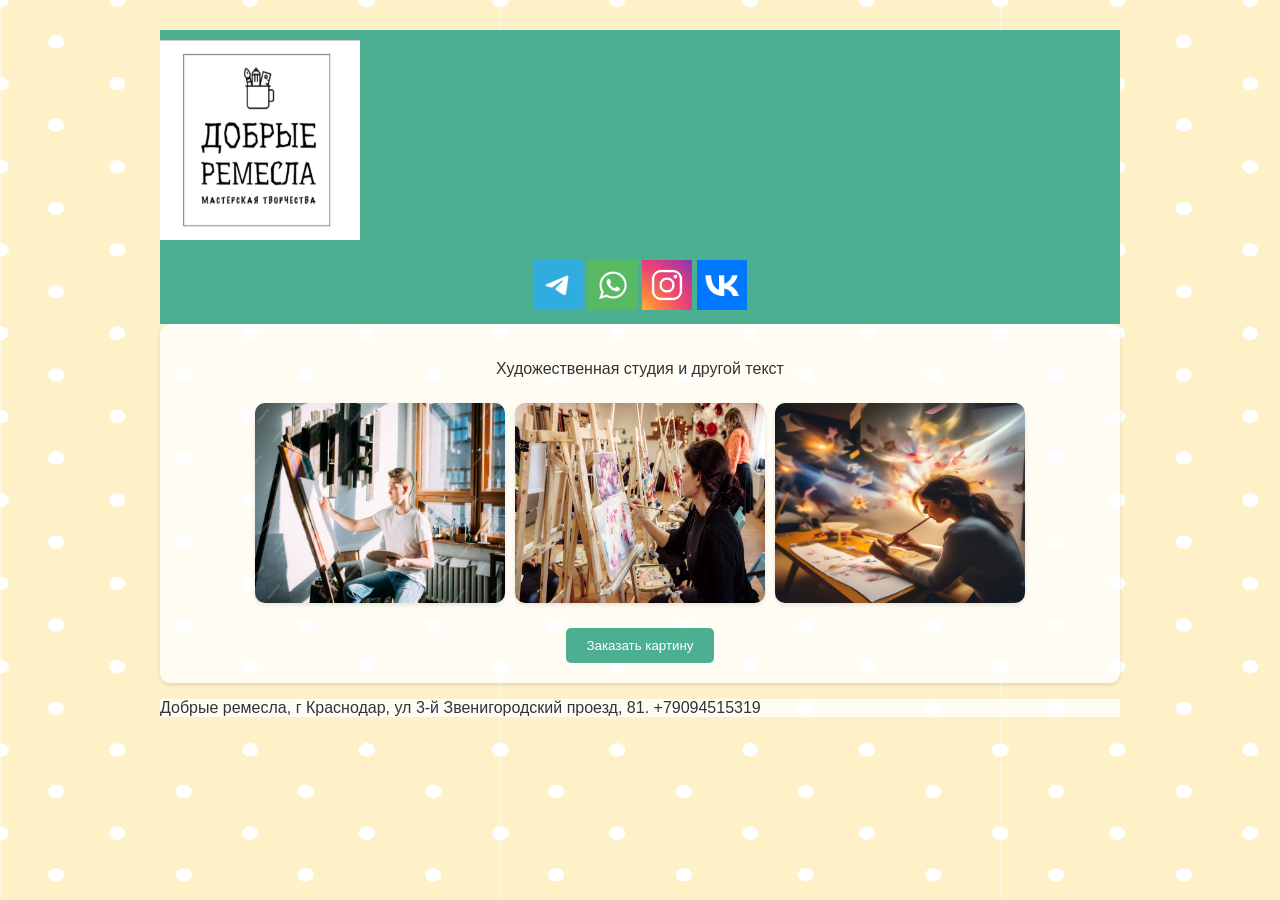
<file: index.html>
<!DOCTYPE html>
<html lang="ru">
<head>
    <meta charset="UTF-8">
    <meta name="viewport" content="width=device-width, initial-scale=1.0">
    <title></title>
    <link rel="stylesheet" href="style.css">
</head>
<body>
    
    <div class="container">
        <div class="header">
                
                <img id="logo" src = "logo/logo.png" width="200" height="200"> 
                <div class="links">
                    <a href="#"><img src="logo/telegram.png"></a>
                    <a href="#"><img src="logo/whatsapp.png"></a>
                    <a href="#"><img src="logo/instagram.png"></a>
                    <a href="#"><img src="logo/vk.png"></a>
                </div>
        </div>
        <div class="content">
            <div class="description">
                <p>Художественная студия и другой текст</p>
            </div>
            <div class="gallery">
                <img src="images/image1.jpg" alt="Картина 1">
                <img src="images/image2.jpg" alt="Картина 2">
                <img src="images/image3.jpg" alt="Картина 3">
                <!-- Добавьте больше изображений -->
            </div>
            <div class="cta">
                <button>Заказать картину</button>
            </div>
        </div>
    </div>
</body>
<footer>
    <div class="foot">
        <p>Добрые ремесла, г Краснодар, ул 3-й Звенигородский проезд, 81. +79094515319</p>
    </div>
</footer>
</html>
</file>
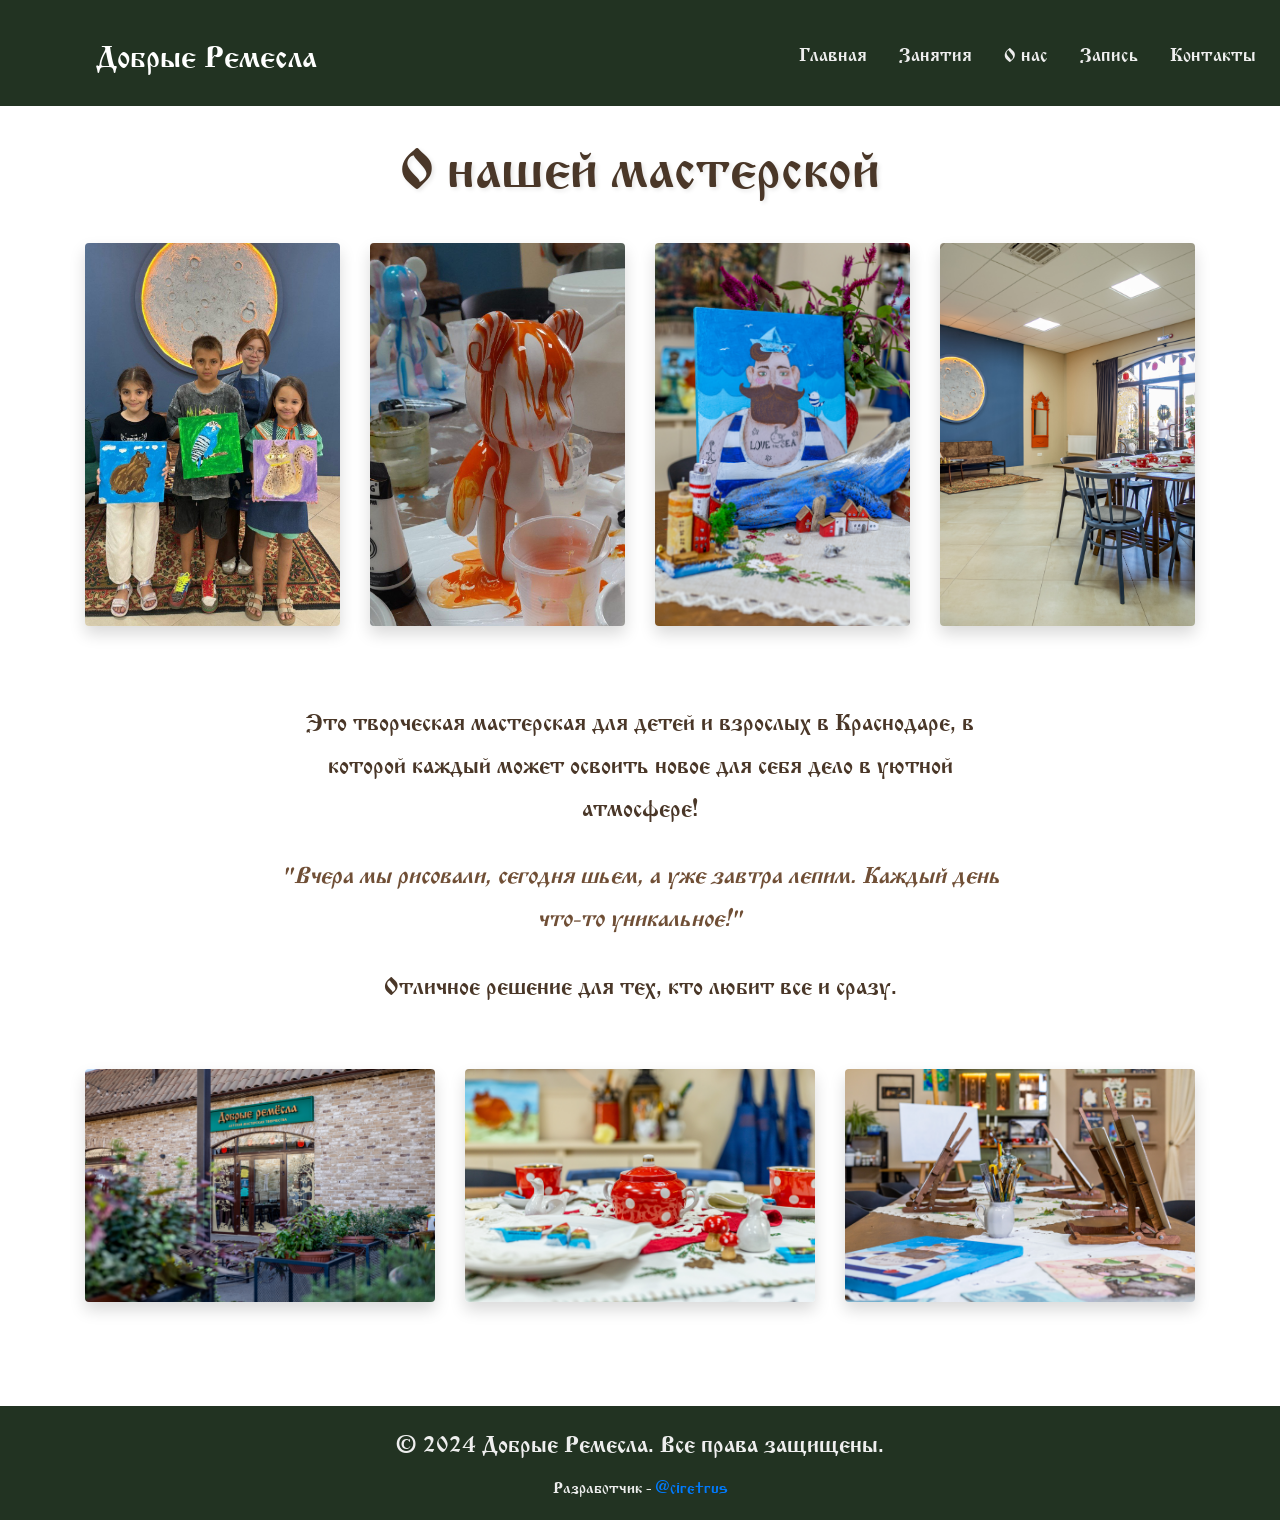
<file: frontend/about.html>
<!DOCTYPE html>
<html lang="ru">
<head>
    <link rel="icon" href="images/icon.png" type="image/png">
    <meta name="keywords" content="мастер класс для детей краснодар,столярная мастерская для детей,мастер классы для детей в краснодаре,мастер классы краснодар,добрые ремесла,dobrie remesla">
    <meta name="description" content="Мастерская для взрослых и детей - Добрые ремесла">
    <meta charset="UTF-8">
    <meta name="viewport" content="width=device-width, initial-scale=1.0">
    <title>О нас | Добрые Ремесла</title>
    <link rel="stylesheet" href="https://stackpath.bootstrapcdn.com/bootstrap/4.5.2/css/bootstrap.min.css">
    <link rel="stylesheet" href="style.css">
</head>
<body>
    <header class="site-header">
        <nav class="navbar navbar-expand-lg navbar-dark">
            <a class="navbar-brand" href="index.html">Добрые Ремесла</a>
            <button class="navbar-toggler" type="button" data-toggle="collapse" data-target="#navbarNav" aria-controls="navbarNav" aria-expanded="false" aria-label="Toggle navigation">
                <span class="navbar-toggler-icon"></span>
            </button>
            <div class="collapse navbar-collapse" id="navbarNav">
                <ul class="navbar-nav ml-auto">
                    <li class="nav-item">
                        <a class="nav-link" href="index.html">Главная</a>
                    </li>
                    <li class="nav-item">
                        <a class="nav-link" href="classes.html">Занятия</a>
                    </li>
                    <li class="nav-item">
                        <a class="nav-link" href="about.html">О нас</a>
                    </li>
                    <li class="nav-item">
                        <a class="nav-link" href="index.html#contact">Запись</a>
                    </li>
                    <li class="nav-item">
                        <a class="nav-link" href="contacts.html">Контакты</a>
                    </li>
                </ul>
            </div>
        </nav>
    </header>

    <section class="about-page">
        <div class="container">
            <h1 class="text-center mb-5 mt-4 pt-4">О нашей мастерской</h1>
            
            <!-- Первый ряд из 4 фотографий -->
            <div class="row mb-5">
                <div class="col-md-3 col-6 mb-4">
                    <img src="images/workshop1.jpg" alt="Мастерская творчества" class="img-fluid rounded shadow">
                </div>
                <div class="col-md-3 col-6 mb-4">
                    <img src="images/workshop2.jpg" alt="Занятия для детей" class="img-fluid rounded shadow">
                </div>
                <div class="col-md-3 col-6 mb-4">
                    <img src="images/workshop3.jpg" alt="Рабочий процесс" class="img-fluid rounded shadow">
                </div>
                <div class="col-md-3 col-6 mb-4">
                    <img src="images/workshop4.jpg" alt="Готовые изделия" class="img-fluid rounded shadow">
                </div>
            </div>
            
            <!-- Текст о мастерской -->
            <div class="about-text mb-5">
                <div class="row justify-content-center">
                    <div class="col-lg-8">
                        <p class="text-center mb-4">Это творческая мастерская для детей и взрослых в Краснодаре, в которой каждый может освоить новое для себя дело в уютной атмосфере!</p>
                        <p class="text-center font-italic mb-4">"Вчера мы рисовали, сегодня шьем, а уже завтра лепим. Каждый день что-то уникальное!"</p>
                        <p class="text-center">Отличное решение для тех, кто любит все и сразу.</p>
                    </div>
                </div>
            </div>
            
            <!-- Второй ряд из 3 фотографий -->
            <div class="row">
                <div class="col-md-4 mb-4">
                    <img src="images/workshop5.jpg" alt="Творческий процесс" class="img-fluid rounded shadow">
                </div>
                <div class="col-md-4 mb-4">
                    <img src="images/workshop6.jpg" alt="Материалы для творчества" class="img-fluid rounded shadow">
                </div>
                <div class="col-md-4 mb-4">
                    <img src="images/workshop7.jpg" alt="Готовые работы" class="img-fluid rounded shadow">
                </div>
            </div>
        </div>
    </section>

    <footer class="site-footer">
        <div class="container">
            <p>&copy; 2024 Добрые Ремесла. Все права защищены.</p>
            <p class="h6"> Разработчик - <a href="https://t.me/ciretrus">@ciretrus</a></p>
        </div>
    </footer>

    <script src="https://code.jquery.com/jquery-3.5.1.slim.min.js"></script>
    <script src="https://cdn.jsdelivr.net/npm/@popperjs/core@2.5.3/dist/umd/popper.min.js"></script>
    <script src="https://stackpath.bootstrapcdn.com/bootstrap/4.5.2/js/bootstrap.min.js"></script>
</body>
</html>
</file>
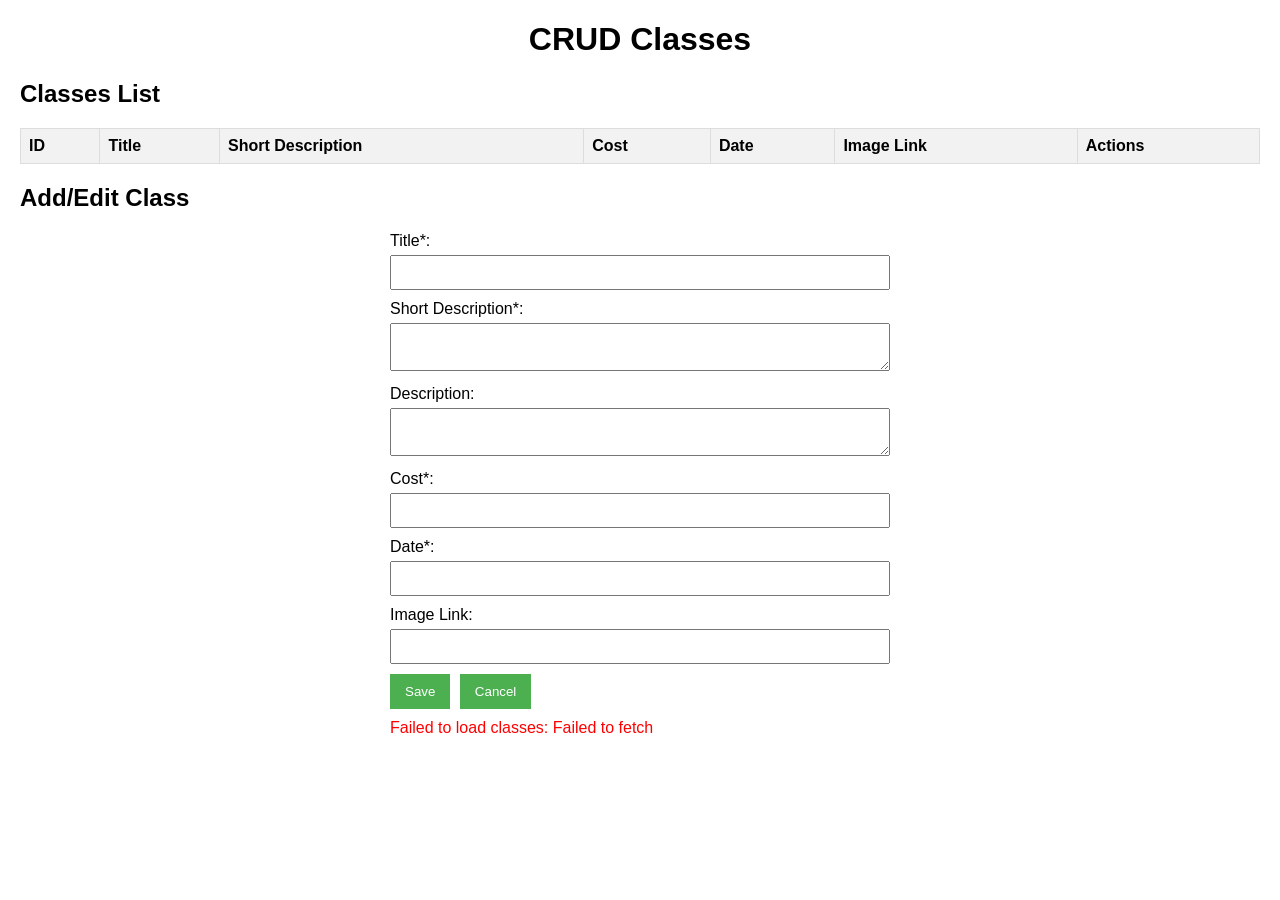
<file: frontend/admin.html>
<!DOCTYPE html>
<html lang="en">
<head>
    <meta charset="UTF-8">
    <meta name="viewport" content="width=device-width, initial-scale=1.0">
    <title>CRUD Classes</title>
    <style>
        body {
            font-family: Arial, sans-serif;
            margin: 20px;
        }

        h1 {
            text-align: center;
        }

        #classes-container {
            margin-bottom: 20px;
        }

        table {
            width: 100%;
            border-collapse: collapse;
            margin-bottom: 20px;
        }

        th, td {
            border: 1px solid #ddd;
            padding: 8px;
            text-align: left;
        }

        th {
            background-color: #f2f2f2;
        }

        form {
            max-width: 500px;
            margin: 0 auto;
        }

        label {
            display: block;
            margin-bottom: 5px;
        }

        input, textarea {
            width: 100%;
            padding: 8px;
            margin-bottom: 10px;
            box-sizing: border-box;
        }

        button {
            background-color: #4CAF50;
            color: white;
            padding: 10px 15px;
            border: none;
            cursor: pointer;
            margin-right: 5px;
        }

        button.delete {
            background-color: #f44336;
        }

        button:hover {
            opacity: 0.8;
        }

        .error {
            color: red;
            margin-top: 10px;
        }
        
        .success {
            color: green;
            margin-top: 10px;
        }
    </style>
</head>
<body>

<h1>CRUD Classes</h1>

<div id="classes-container">
    <h2>Classes List</h2>
    <table id="classes-table">
        <thead>
            <tr>
                <th>ID</th>
                <th>Title</th>
                <th>Short Description</th>
                <th>Cost</th>
                <th>Date</th>
                <th>Image Link</th>
                <th>Actions</th>
            </tr>
        </thead>
        <tbody>
            <!-- Classes will be dynamically added here -->
        </tbody>
    </table>
</div>

<div id="add-edit-form">
    <h2>Add/Edit Class</h2>
    <form id="class-form">
        <input type="hidden" id="id">
        <label for="title">Title*:</label>
        <input type="text" id="title" required>

        <label for="short_description">Short Description*:</label>
        <textarea id="short_description" required></textarea>

        <label for="description">Description:</label>
        <textarea id="description"></textarea>

        <label for="cost">Cost*:</label>
        <input type="number" id="cost" required>

        <label for="date">Date*:</label>
        <input type="text" id="date" required>

        <label for="image_link">Image Link:</label>
        <input type="text" id="image_link">

        <button type="button" id="save-button">Save</button>
        <button type="button" id="cancel-button">Cancel</button>
        <p id="form-error" class="error"></p>
        <p id="form-success" class="success"></p>
    </form>
</div>

<script>
    // API configuration
    const API_BASE_URL = 'http://localhost:8000';
    
    // DOM elements
    const classesTable = document.getElementById('classes-table').getElementsByTagName('tbody')[0];
    const saveButton = document.getElementById('save-button');
    const cancelButton = document.getElementById('cancel-button');
    const formError = document.getElementById('form-error');
    const formSuccess = document.getElementById('form-success');
    let currentClassId = null;

    // Helper function for API requests
    async function apiRequest(endpoint, method = 'POST', data = {}) {
        try {
            const response = await fetch(`${API_BASE_URL}${endpoint}`, {
                method,
                headers: {
                    'Content-Type': 'application/json',
                },
                body: JSON.stringify(data),
                mode: 'cors'
            });

            if (!response.ok) {
                const errorData = await response.json().catch(() => ({}));
                throw new Error(errorData.message || `HTTP error! status: ${response.status}`);
            }

            return await response.json();
        } catch (error) {
            console.error(`API request failed: ${error}`);
            throw error;
        }
    }

    // Fetch all classes
    async function getAllClasses() {
        try {
            const classes = await apiRequest('/allClass', 'POST', { count: 100 });
            populateTable(classes);
        } catch (error) {
            showError(`Failed to load classes: ${error.message}`);
        }
    }

    // Populate table with classes
    function populateTable(classes) {
        classesTable.innerHTML = '';

        classes.forEach(cls => {
            const row = classesTable.insertRow();
            row.insertCell(0).textContent = cls.id;
            row.insertCell(1).textContent = cls.title;
            row.insertCell(2).textContent = cls.short_description;
            row.insertCell(3).textContent = cls.cost;
            row.insertCell(4).textContent = cls.date;
            row.insertCell(5).textContent = cls.image_link || 'N/A';

            const actionsCell = row.insertCell(6);
            actionsCell.innerHTML = `
                <button onclick="editClass(${cls.id})">Edit</button>
                <button class="delete" onclick="deleteClass(${cls.id})">Delete</button>
            `;
        });
    }

    // Edit class
    async function editClass(id) {
        try {
            currentClassId = id;
            clearMessages();
            
            const cls = await apiRequest('/classId', 'POST', { id });
            
            document.getElementById('id').value = id;
            document.getElementById('title').value = cls.title || '';
            document.getElementById('short_description').value = cls.short_description || '';
            document.getElementById('description').value = cls.description || '';
            document.getElementById('cost').value = cls.cost || '';
            document.getElementById('date').value = cls.date || '';
            document.getElementById('image_link').value = cls.image_link || '';
        } catch (error) {
            showError(`Failed to load class: ${error.message}`);
        }
    }

    // Delete class
    async function deleteClass(id) {
        if (!confirm('Are you sure you want to delete this class?')) return;
        
        try {
            await apiRequest('/deleteClass', 'POST', { id });
            showSuccess(`Class with ID ${id} deleted successfully`);
            await getAllClasses();
            if (currentClassId === id) resetForm();
        } catch (error) {
            showError(`Failed to delete class: ${error.message}`);
        }
    }

    // Save class
    async function saveClass() {
        const formData = {
            title: document.getElementById('title').value.trim(),
            short_description: document.getElementById('short_description').value.trim(),
            description: document.getElementById('description').value.trim(),
            cost: parseInt(document.getElementById('cost').value) || 0,
            date: document.getElementById('date').value.trim(),
            image_link: document.getElementById('image_link').value.trim()
        };

        // Validation
        if (!formData.title || !formData.short_description || isNaN(formData.cost) || !formData.date) {
            showError('Please fill in all required fields (marked with *)');
            return;
        }

        try {
            if (currentClassId) {
                formData.id = currentClassId;
                await apiRequest('/updateClass', 'POST', formData);
                showSuccess('Class updated successfully');
            } else {
                await apiRequest('/addClass', 'POST', formData);
                showSuccess('Class created successfully');
            }
            
            await getAllClasses();
            resetForm();
        } catch (error) {
            showError(`Failed to save class: ${error.message}`);
        }
    }

    // Reset form
    function resetForm() {
        document.getElementById('class-form').reset();
        currentClassId = null;
        clearMessages();
    }

    // Show error message
    function showError(message) {
        formError.textContent = message;
        formSuccess.textContent = '';
    }

    // Show success message
    function showSuccess(message) {
        formSuccess.textContent = message;
        formError.textContent = '';
    }

    // Clear messages
    function clearMessages() {
        formError.textContent = '';
        formSuccess.textContent = '';
    }

    // Event listeners
    saveButton.addEventListener('click', saveClass);
    cancelButton.addEventListener('click', resetForm);

    // Make functions available globally for inline handlers
    window.editClass = editClass;
    window.deleteClass = deleteClass;

    // Initialize
    getAllClasses();
</script>
</body>
</html>
</file>
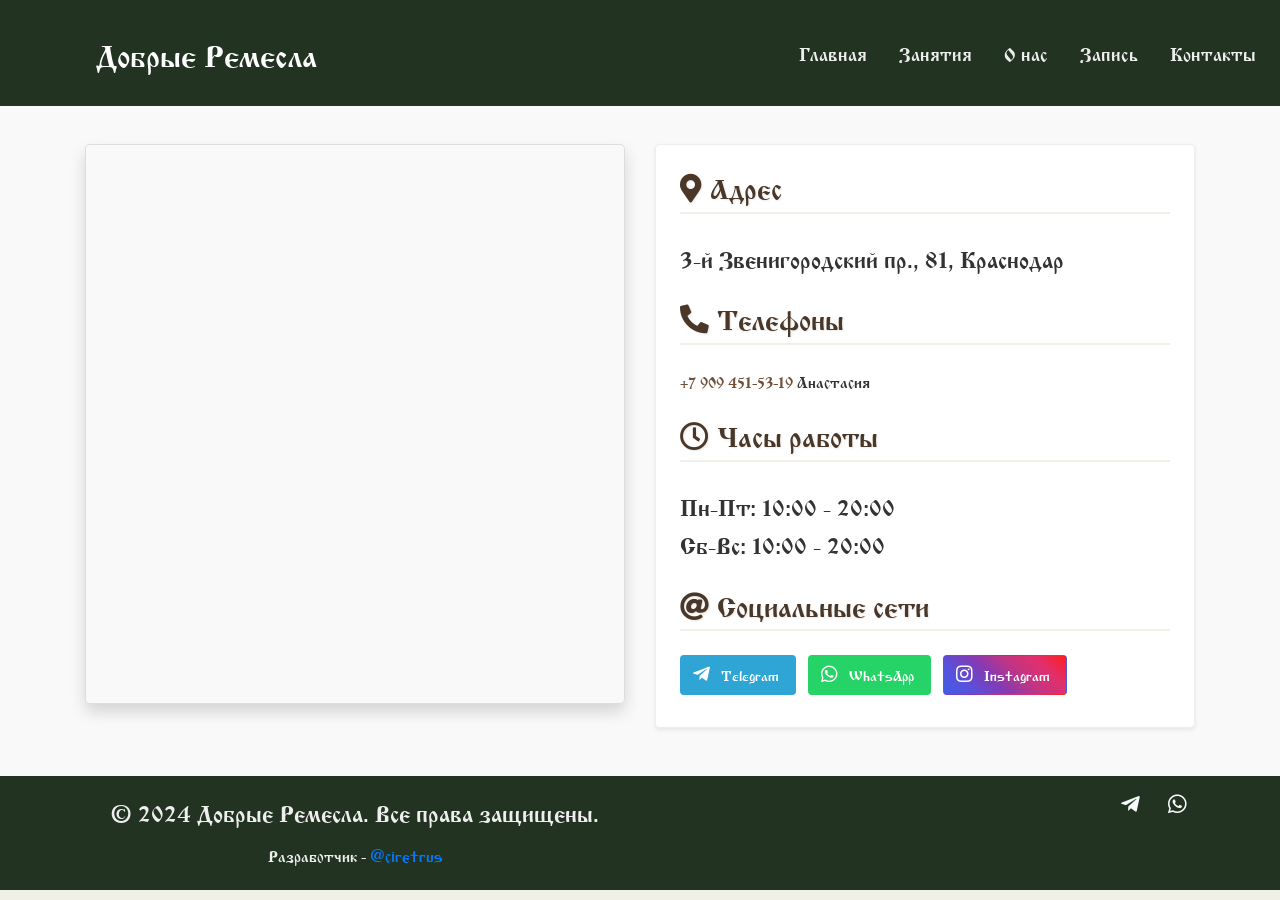
<file: frontend/contacts.html>
<!DOCTYPE html>
<html lang="ru">
<head>
    <link rel="icon" href="images/icon.png" type="image/png">
    <meta name="keywords" content="мастер класс для детей краснодар,столярная мастерская для детей,мастер классы для детей в краснодаре,мастер классы краснодар,добрые ремесла,dobrie remesla">
    <meta name="description" content="Мастерская для взрослых и детей - Добрые ремесла">
    <meta charset="UTF-8">
    <meta name="viewport" content="width=device-width, initial-scale=1.0">
    <title>Контакты | Добрые Ремесла</title>
    <link rel="stylesheet" href="https://stackpath.bootstrapcdn.com/bootstrap/4.5.2/css/bootstrap.min.css">
    <link rel="stylesheet" href="style.css">
    <link rel="preconnect" href="https://fonts.googleapis.com">
    <link rel="preconnect" href="https://fonts.gstatic.com" crossorigin>
    <link href="https://fonts.googleapis.com/css2?family=Amatic+SC:wght@400;700&family=Caveat&family=Marck+Script&family=Old+Standard+TT&display=swap" rel="stylesheet">
    <link rel="stylesheet" href="https://cdnjs.cloudflare.com/ajax/libs/font-awesome/5.15.4/css/all.min.css">
</head>
<body>
    <header class="site-header">
        <nav class="navbar navbar-expand-lg navbar-dark">
            <a class="navbar-brand" href="index.html">Добрые Ремесла</a>
            <button class="navbar-toggler" type="button" data-toggle="collapse" data-target="#navbarNav" aria-controls="navbarNav" aria-expanded="false" aria-label="Toggle navigation">
                <span class="navbar-toggler-icon"></span>
            </button>
            <div class="collapse navbar-collapse" id="navbarNav">
                <ul class="navbar-nav ml-auto">
                    <li class="nav-item">
                        <a class="nav-link" href="index.html">Главная</a>
                    </li>
                    <li class="nav-item">
                        <a class="nav-link" href="classes.html">Занятия</a>
                    </li>
                    <li class="nav-item">
                        <a class="nav-link" href="index.html#about">О нас</a>
                    </li>
                    <li class="nav-item">
                        <a class="nav-link" href="index.html#contact">Запись</a>
                    </li>
                    <li class="nav-item active">
                        <a class="nav-link" href="contacts.html">Контакты</a>
                    </li>
                </ul>
            </div>
        </nav>
    </header>

    <section class="contacts-main py-5">
        <div class="container">
            <h1 class="text-center mb-5">Как нас найти</h1>
            <div class="row">
                <div class="col-lg-6 mb-4">
                    <div class="map-container rounded-lg overflow-hidden shadow">
                        <iframe src="https://yandex.ru/map-widget/v1/?um=constructor%3A6b114ce9e1b5260d04732c5f7833d59ec7997b266237e921d283fa5ecd2101bc&amp;source=constructor" width="100%" height="100%" frameborder="0"></iframe>
                    </div>
                </div>
                <div class="col-lg-6">
                    <div class="contact-info p-4 rounded shadow-sm">
                        <h3 class="mb-4"><i class="fas fa-map-marker-alt mr-2"></i>Адрес</h3>
                        <p class="mb-4">3-й Звенигородский пр., 81, Краснодар</p>
                        
                        <h3 class="mb-4"><i class="fas fa-phone-alt mr-2"></i>Телефоны</h3>
                        <ul class="list-unstyled mb-4">
                            <li><a href="tel:+79094515319">+7 909 451-53-19   </a>Анастасия</li>
                        </ul>
                        
                        <h3 class="mb-4"><i class="far fa-clock mr-2"></i>Часы работы</h3>
                        <p class="mb-4">
                            Пн-Пт: 10:00 - 20:00<br>
                            Сб-Вс: 10:00 - 20:00
                        </p>
                        
                        <h3 class="mb-4"><i class="fas fa-at mr-2"></i>Социальные сети</h3>
                        <div class="social-links">
                            <a href="https://t.me/dobryeremesla" class="btn btn-social telegram mr-2 mb-2">
                                <i class="fab fa-telegram-plane"></i> Telegram
                            </a>
                            <a href="https://wa.me/79094515319" class="btn btn-social whatsapp mr-2 mb-2">
                                <i class="fab fa-whatsapp"></i> WhatsApp
                            </a>
                            <a href="https://www.instagram.com/dobrie_remeslakrd?igsh=MWEzNjZ6bng1MnFtZg==" class="btn btn-social instagram mr-2 mb-2">
                                <i class="fab fa-instagram"></i> Instagram
                            </a>
                        </div>
                    </div>
                </div>
            </div>
        </div>
    </section>

    <footer class="site-footer">
        <div class="container">
            <div class="row">
                <div class="col-md-6">
                    <p>&copy; 2024 Добрые Ремесла. Все права защищены.</p>
                    <p class="h6"> Разработчик - <a href="https://t.me/ciretrus">@ciretrus</a></p>
                </div>
                <div class="col-md-6 text-md-right">
                    <a href="https://t.me/dobryeremesla" class="text-light mr-3"><i class="fab fa-telegram-plane fa-lg"></i></a>
                    <a href="https://wa.me/79094515319" class="text-light"><i class="fab fa-whatsapp fa-lg"></i></a>
                </div>
            </div>
        </div>
    </footer>

    <script src="https://code.jquery.com/jquery-3.5.1.slim.min.js"></script>
    <script src="https://cdn.jsdelivr.net/npm/@popperjs/core@2.5.3/dist/umd/popper.min.js"></script>
    <script src="https://stackpath.bootstrapcdn.com/bootstrap/4.5.2/js/bootstrap.min.js"></script>
</body>
</html>
</file>
<file: style.css>
body {
    font-family: sans-serif;
    margin: 0;
    padding: 0;
    background-color: #ffffff;
    background-attachment:fixed;
    color: #333;

    background-image: url('background.png'); /* Замените на путь к вашему изображению */
    background-size: 500px 500px; /* Размер горошин */
    background-repeat: repeat;
}

.container {
    max-width: 960px;
    margin: 0 auto;
    padding: 30px 30px 0px;;
}

.header {
    background-color: #4caf91; /* Морской зеленый */
    color: #fff;
    padding: 10px 0;
    display: grid; /* Используем Flexbox */
    align-items: flex-end;
    margin-right: 20px;
    width: 100%;
    
    
}

.header logo{
    margin-left: 20px;

    
}
.links {
    margin: 0 auto;
    margin-top: 20px;
    flex-flow: row wrap;
    justify-content: flex-end;

}
.links a{
    margin: 0;

    

}
.links img {

 
    width: 50px;
    height: 50x;

}

h1 {
    text-align:  center;
    margin-right: 20px;
}

.content {
    background-color: #ffffffce;
    padding: 20px;
    border-radius: 10px;
    box-shadow: 0 2px 4px rgba(0, 0, 0, 0.1)
    
}

.description {
    text-align: center;
}

.gallery {
    display: flex;
    flex-wrap: wrap;
    justify-content: center;
    margin-top: 20px;
}

.gallery img {
    width: 250px;
    height: 200px;
    margin: 5px;
    border-radius: 10px;
    box-shadow: 0 2px 4px rgba(0, 0, 0, 0.1);
}

.cta {
    text-align: center;
    margin-top: 20px;
}

.cta button {
    background-color: #4caf91;
    color: #fff;
    padding: 10px 20px;
    border: none;
    border-radius: 5px;
    cursor: pointer;
}
.foot {
    max-width: 960px;
    margin: 0 auto;
    background-color: #ffffffce;

}
</file>
<file: frontend/style.css>
/* Добавьте в самое начало файла */
@font-face {
    font-family: 'CyrillicOld';
    src: url('Cyrillic Old [Edited by me].otf') format('opentype');
    font-weight: normal;
    font-style: normal;
    font-display: swap;
  }
  
  /* Стили для страницы "О нас" */
.about-page {
    padding: 5rem 0;
    background-color: #fff;
}

.about-page h1 {
    font-size: 3.5rem;
    color: #4a3728;
    text-shadow: 2px 2px 4px rgba(0,0,0,0.1);
}

.about-text p {
    font-size: 1.5rem;
    line-height: 1.8;
    color: #4a3728;
}

.about-text .font-italic {
    font-style: italic;
    color: #704f36;
}

.about-page img {
    transition: transform 0.3s ease, box-shadow 0.3s ease;
    height: 100%;
    object-fit: cover;
    max-height: 400px;
    width: 100%;
}

.about-page img:hover {
    transform: scale(1.03);
    box-shadow: 0 10px 20px rgba(0,0,0,0.1);
}

@media (max-width: 768px) {
    .about-page h1 {
        font-size: 2.5rem;
    }
    
    .about-text p {
        font-size: 1.2rem;
    }
}
  
  body {
    font-family: 'CyrillicOld', serif;
    max-width: 100%;

  }
  
  h1, h2, h3, .modal-title, .navbar-brand {
    font-family: 'CyrillicOld', cursive;
    font-weight: bold;
  }

body {
    font-family: 'CyrillicOld', serif;
    background-color: #f0f0e6; /* Светлый бежевый, как лен */
    color: #333;
}

body, html {
    margin: 0;
    padding: 0;
    width: 100%;
}

/* Типография */
h1, h2, h3 {
    font-family: 'CyrillicOld', cursive;
    font-weight: 700;
    color: #4a3728; /* Темно-коричневый, как кора дерева */
    text-shadow: 1px 1px 2px rgba(0, 0, 0, 0.1);
}


p {
    line-height: 1.6;
    font-family: 'CyrillicOld', cursive;
    font-size: 1.5rem;
}


/* Стили для формы */
#applicationForm {
    max-width: 600px;
    margin: 0 auto;
}

#applicationForm .form-control {
    background-color: #f9f9f9;
    border: 1px solid #ddd;
    margin-bottom: 1rem;
}

#applicationForm label {
    font-family: 'CyrillicOld', serif;
    font-weight: bold;
    color: #4a3728;
}

#applicationForm button[type="submit"] {
    margin-top: 1rem;
    width: 100%;
}

/* Стили для модального окна успеха */
#successModal .modal-content {
    background-color: #f0f0e6;
    border-radius: 10px;
}

#successModal .modal-title {
    font-family: 'CyrillicOld', cursive;
    font-size: 2rem;
    color: #4a3728;
}
/* Стили для кнопки записи */
.enroll-btn {
    background-color: #704f36;
    border: none;
    padding: 12px;
    font-size: 1.2rem;
    transition: all 0.3s ease;
}

.enroll-btn:hover {
    background-color: #543a26;
    transform: translateY(-2px);
    box-shadow: 0 4px 8px rgba(0,0,0,0.1);
}

/* Анимация для модального окна */
.modal.fade .modal-dialog {
    transition: transform 0.3s ease-out;
}

/* Стили для большой кнопки записи */
.enroll-btn {
    background-color: #704f36;
    border: none;
    padding: 15px;
    font-size: 1.5rem !important;
    transition: all 0.3s ease;
    margin: 20px 0;
    border-radius: 8px !important;
}

.enroll-btn:hover {
    background-color: #543a26;
    transform: translateY(-3px);
    box-shadow: 0 5px 15px rgba(0,0,0,0.1);
}

/* Стили для валидации телефона */
input:invalid {
    border-color: #dc3545 !important;
}

input:valid {
    border-color: #28a745 !important;
}

/* Улучшенные стили для формы */
#applicationForm .form-control {
    padding: 12px;
    font-size: 1.1rem;
}

#applicationForm label {
    font-size: 1.1rem;
    margin-bottom: 8px;
}

.alert {
    padding: 12px;
    font-size: 1.1rem;
}


/* Стили для деталей занятия */
.details-box {
    background-color: #f8f5f2;
    border-radius: 8px;
    margin-bottom: 20px;
}

.date-display {
    font-family: 'CyrillicOld', cursive;
    font-size: 1.8rem;
    color: #704f36;
    font-weight: 700;
}

.price-display {
    font-family: 'CyrillicOld', cursive;
    font-size: 2rem;
    color: #4a7c59;
    font-weight: 700;
}
/* Шапка сайта */
.site-header {
    background-color: rgb(34, 51, 34); /* Темно-зеленый полупрозрачный */
    padding: 1rem 0;
    position: fixed;
    width: 100%;
    top: 0;
    z-index: 100;
    
}

.navbar-brand {
    font-family: 'CyrillicOld', cursive;
    font-size: 2rem;
    margin-left: 5rem;
    color: #fff !important;
}

.nav-link {
    color: #eee !important;
    margin-left: 1rem;
    font-size: 1.2rem;
    transition: color 0.3s ease;
}

.nav-link:hover {
    color: #fff !important;
    
}

/* Герой (Hero) */
.hero {
    background: url('images/forest-background.jpg') center/cover no-repeat; /* Добавьте свою картинку леса */
    padding: 10rem 0;
    text-align: center;
    color: #ffffff;
    text-shadow: 1px 1px 1px rgba(0, 0, 0, 0.5);
    margin-top: 80px; /* Отступ от фиксированной шапки */
}

/* Модальное окно */
.modal-content {
    background-color: #f0f0e6;
    border-radius: 10px;
}

.modal-header {
    border-bottom: 1px solid #704f36;
}

.modal-title {
    font-family: 'CyrillicOld', cursive;
    font-size: 2rem;
    color: #4a3728;
}

.modal-body p {
    font-family: 'CyrillicOld', serif;
    font-size: 1rem;
}

.modal-body strong {
    color: #704f36;
}

.modal-dialog {
    max-width: 800px;
}

.modal-body img {
    max-width: 100%;
    height: auto;
    margin-bottom: 1rem;
}

/* Добавьте это в style.css */
.modal-body .details-box {
    font-family: 'CyrillicOld', serif;
    margin-top: 1.5rem;
}

.modal-body p {
    font-family: 'TimesNewRoman', cursive;
    font-size: 1.2rem;
    line-height: 1.6;
}

.modal-body strong {
    color: #704f36;
}

/* Добавьте в style.css */
.details-box {
    background-color: #f8f5f2;
    border-left: 4px solid #704f36;
    font-family: 'CyrillicOld', serif;
  }
  
  .modal-body p.mb-3 {
    font-family: 'CyrillicOld', cursive;
    font-size: 1.2rem;
    line-height: 1.6;
  }
  

.hero h1 {
    font-size: 4rem;
    margin-bottom: 1rem;
}

.hero p {
    font-size: 1.5rem;
    color: #535252;
}

/* Кнопки */
.btn-primary {
    background-color: #704f36; /* Землистый коричневый */
    border-color: #704f36;
    transition: background-color 0.3s ease;
}

.btn-primary:hover {
    background-color: #543a26; /* Более темный оттенок коричневого */
    border-color: #543a26;
}

.btn-secondary {
    background-color: #a38269; /* Светлый древесный оттенок */
    border-color: #a38269;
    color: #fff;
}

/* Занятия */
.classes {
    padding: 6rem 0;
    background-color: #fff;
}

.class-card {
    border: 1px solid #ddd;
    border-radius: 5px;
    padding: 1rem;
    margin-bottom: 1.5rem;
    box-shadow: 0 2px 5px rgba(0, 0, 0, 0.1);
    background-color: #f9f9f9;
}

.class-card img {
    width: 100%;
    height: 200px; /* Фиксированная высота для единообразия */
    object-fit: cover; /* Обрезает изображение, сохраняя пропорции */
    border-radius: 5px;
    margin-bottom: 0.5rem;
}

/* О нас */
.about {
    padding: 4rem 0;
    background-color: #f0f0e6;
}

/* Контакты */
.contact {
    padding: 4rem 0;
    background-color: #fff;
}
.contact h2 {
    text-align: center;
}
.contact p {
    text-align: center;
}

/* Подвал */
.site-footer {
    background-color: #223322;
    color: #eee;
    padding: 1rem;
    text-align: center;
}

/* Добавьте в style.css */
/* Стили для модального окна */
#classModal .modal-body {
    font-family: 'CyrillicOld', serif;
}

#classModal .description-box p {
    font-family: 'CyrillicOld', cursive;
    font-size: 1.3rem;
    line-height: 1.8;
    margin-bottom: 1.5rem;
}

#classModal .details-box {
    background-color: #f8f5f2;
    border-top: 2px solid #704f36;
    border-bottom: 2px solid #704f36;
    margin: 2rem 0;
    padding: 1.5rem !important;
}

#classModal .date-display {
    font-family: 'CyrillicOld', cursive;
    font-size: 1.8rem;
    font-weight: 700;
    color: #704f36;
}

#classModal .price-display {
    font-family: 'CyrillicOld', cursive;
    font-size: 2.2rem;
    font-weight: 700;
    color: #4a7c59;
}


/* Стили для страницы всех занятий */
.classes-page {
    padding: 5rem 0;
    background-color: #fff;
}

.classes-page h1 {
    font-size: 3.5rem;
    color: #4a3728;
    text-shadow: 2px 2px 4px rgba(0,0,0,0.1);
}

.class-card {
    transition: transform 0.3s ease;
    height: 100%;
    display: flex;
    flex-direction: column;
}

/* Стили для секции контактов */
.contacts-section {
    background-color: #f9f9f9;
}

.map-container {
    height: 100%;
    min-height: 400px;
    border: 1px solid #ddd;
}

.contact-info {
    background-color: white;
    height: 100%;
}

.contact-info h3 {
    font-family: 'CyrillicOld', cursive;
    font-size: 1.8rem;
    color: #4a3728;
    border-bottom: 2px solid #f0f0e6;
    padding-bottom: 0.5rem;
}

.contact-info a {
    color: #704f36;
    text-decoration: none;
    transition: color 0.3s;
}

.contact-info a:hover {
    color: #543a26;
    text-decoration: underline;
}

/* Стили для социальных кнопок */
.btn-social {
    position: relative;
    padding-left: 2.5rem;
    text-align: center;
    white-space: nowrap;
    overflow: hidden;
    text-overflow: ellipsis;
}

.btn-social i {
    position: absolute;
    left: 0.75rem;
    top: 0.6rem;
    font-size: 1.2rem;
}

.btn-social.vk {
    background-color: #4a76a8;
    color: white;
}

.btn-social.telegram {
    background-color: #2fa5d6;
    color: white;
}

.btn-social.whatsapp {
    background-color: #25d366;
    color: white;
}

/* Иконки Font Awesome */
.fas, .far, .fab {
    margin-right: 0.5rem;
}


.class-card:hover {
    transform: translateY(-5px);
}

.class-card .btn {
    margin-top: auto;
    align-self: flex-start;
}


/* Стили для страницы контактов */
.contacts-main {
    padding-top: 100px;
    background-color: #f9f9f9;
    min-height: calc(100vh - 150px);
}

.map-container {
    height: 100%;
    min-height: 400px;
    border: 1px solid #ddd;
}

.contact-info {
    background-color: white;
    height: 100%;
    border: 1px solid #eee;
}

.contact-info h3 {
    font-family: 'CyrillicOld', cursive;
    font-size: 1.8rem;
    color: #4a3728;
    border-bottom: 2px solid #f0f0e6;
    padding-bottom: 0.5rem;
}

.contact-info a {
    color: #704f36;
    text-decoration: none;
    transition: color 0.3s;
}

.contact-info a:hover {
    color: #543a26;
    text-decoration: underline;
}

/* Стили для социальных кнопок */
.btn-social {
    position: relative;
    padding: 0.5rem 1rem 0.5rem 2.5rem;
    border-radius: 4px;
    font-size: 0.9rem;
    transition: all 0.3s;
}

.btn-social i {
    position: absolute;
    left: 0.75rem;
    top: 0.5rem;
    font-size: 1.2rem;
}

.btn-social.vk {
    background-color: #4a76a8;
    color: white;
}

.btn-social.telegram {
    background-color: #2fa5d6;
    color: white;
}

.btn-social.whatsapp {
    background-color: #25d366;
    color: white;
}

.btn-social.instagram {
    background: linear-gradient(45deg, #405de6, #5851db, #833ab4, #c13584, #e1306c, #fd1d1d);
    color: white;
}

/* Адаптация для мобильных */
@media (max-width: 768px) {
    .contacts-main {
        padding-top: 80px;
    }
    
    .map-container {
        min-height: 300px;
    }
}




#classModal .img-fluid {
    max-width: 100%;
    height: auto;
    border-radius: 8px;
    box-shadow: 0 4px 8px rgba(0,0,0,0.1);
}
@media (max-width: 768px) {
    .hero h1 {
        font-size: 3rem;
    }
    .hero p {
        font-size: 1.2rem;
    }
}
</file>
